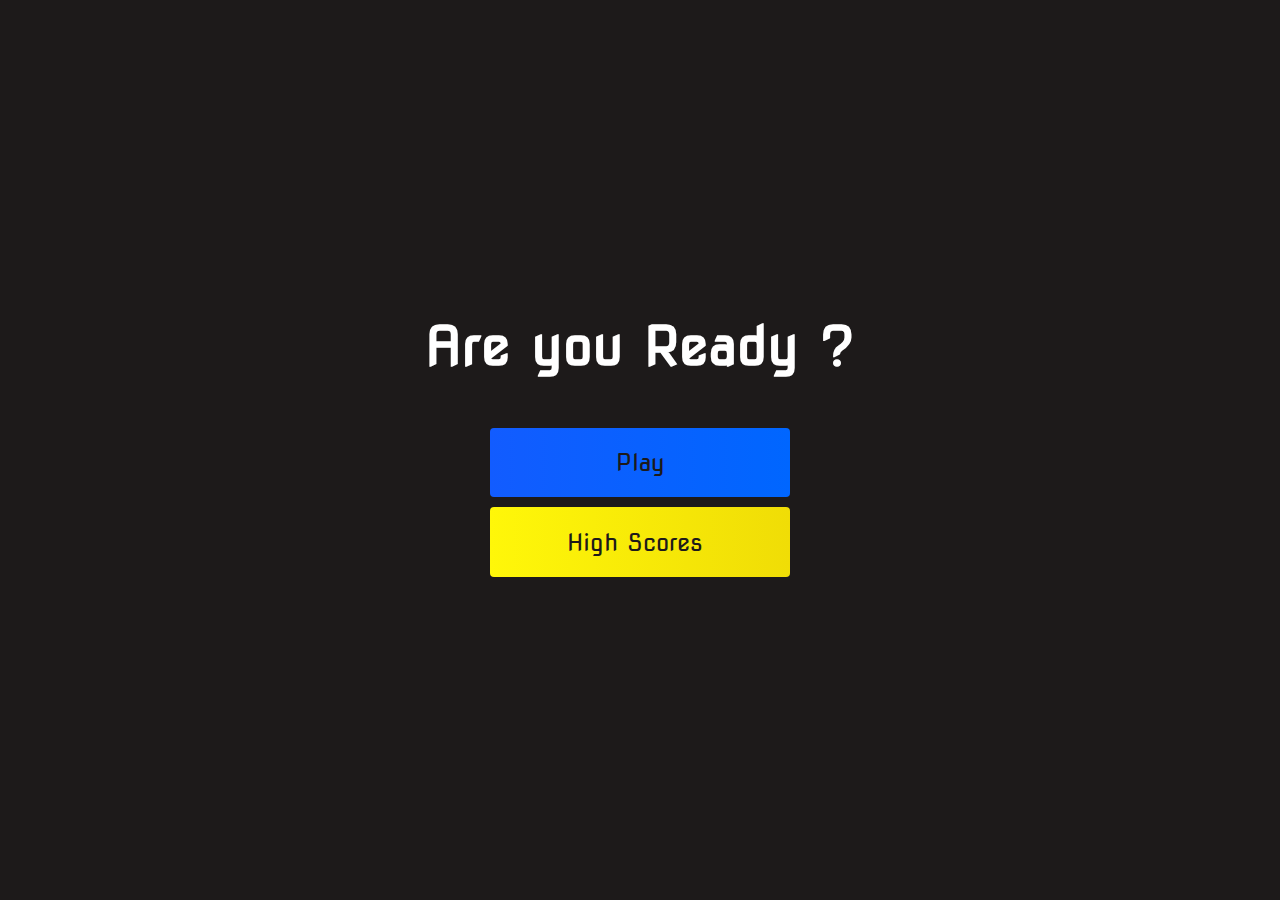
<file: index.html>
<!DOCTYPE html>
<html lang="en">
<head>
    <meta charset="UTF-8">
    <meta http-equiv="X-UA-Compatible" content="IE=edge">
    <meta name="viewport" content="width=device-width, initial-scale=1.0">
    <title>Quiz App</title>
    <link rel="stylesheet" href="css/style.css">
    <link rel="stylesheet" href="https://pro.fontawesome.com/releases/v5.10.0/css/all.css" integrity="sha384-AYmEC3Yw5cVb3ZcuHtOA93w35dYTsvhLPVnYs9eStHfGJvOvKxVfELGroGkvsg+p" crossorigin="anonymous"/>
</head>
<body>
    <div class="container">
        <div id="home" class="flex-column flex-center">
            <h1>Are you Ready ?</h1>
            <a href="game.html" class="btn">Play</a>
            <a href="highscores.html" id="highscore-btn" class="btn">High Scores<i class="fas fa-crown"></i></a>
        </div>
    </div>
</body>
</html>
</file>
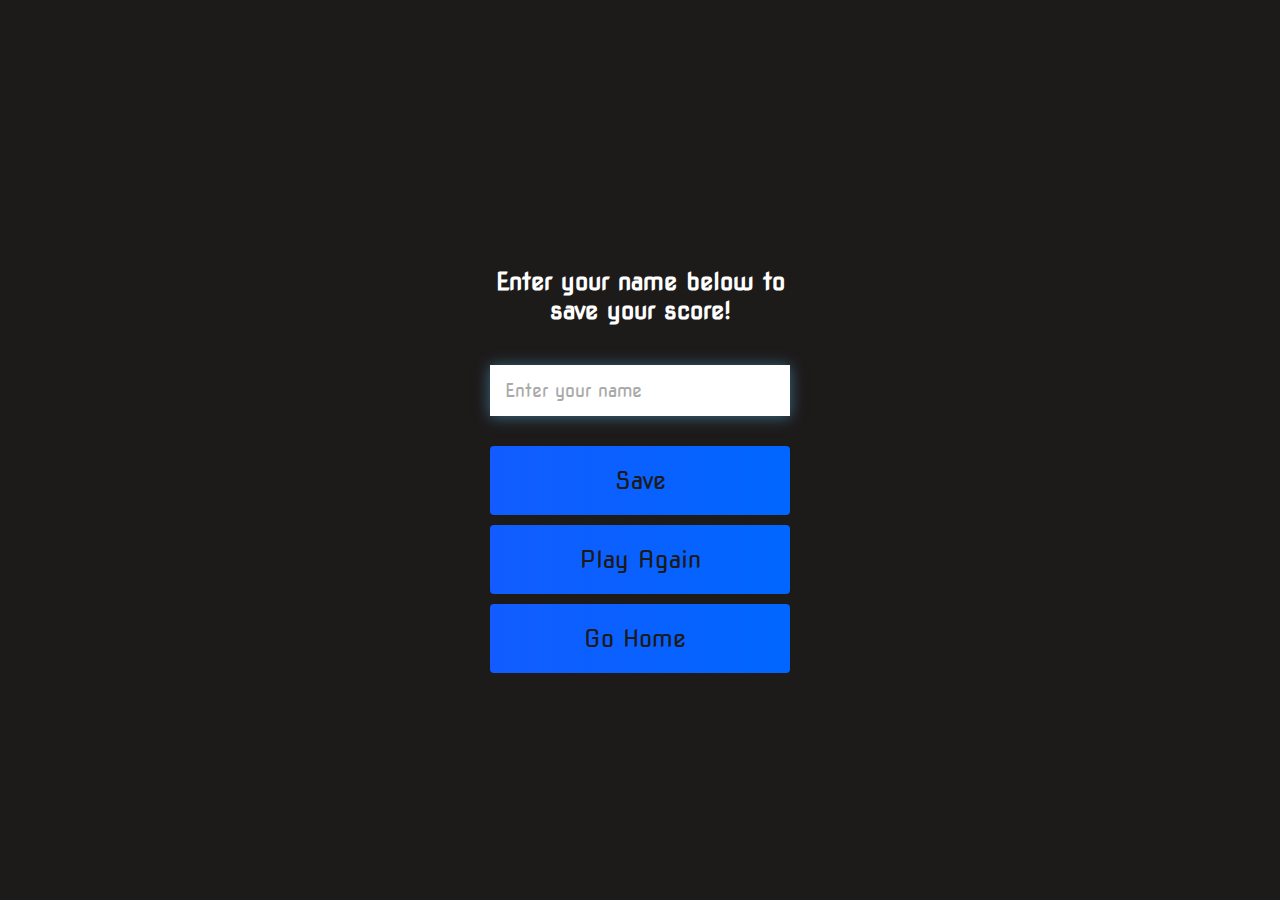
<file: end.html>
<!DOCTYPE html>
<html lang="en">
<head>
    <meta charset="UTF-8">
    <meta http-equiv="X-UA-Compatible" content="IE=edge">
    <meta name="viewport" content="width=device-width, initial-scale=1.0">
    <title>Quiz App</title>
    <link rel="stylesheet" href="css/style.css">
    <link rel="stylesheet" href="https://pro.fontawesome.com/releases/v5.10.0/css/all.css" integrity="sha384-AYmEC3Yw5cVb3ZcuHtOA93w35dYTsvhLPVnYs9eStHfGJvOvKxVfELGroGkvsg+p" crossorigin="anonymous"/>
</head>
<body>
    <div class="container">
        <div id="end" class="flex-center flex-column">
            <h1 id="finalScore">0</h1>
            <form class="end-form-container">
                <h2 id="end-text">Enter your name below to save your score!</h2>
                <input type="text" name="name" id="username" placeholder="Enter your name">
                <button class="btn" id="saveScoreBtn" type="submit" onclick="saveHighScore(event)" disabled>Save</button>
            </form>
            <a href="game.html" class="btn">Play Again</a>
            <a href="index.html" class="btn">Go Home <i class="fas fa-home"></i></a>
        </div>
    </div>
    <script src="js/end.js"></script>
</body>
</html>
</file>
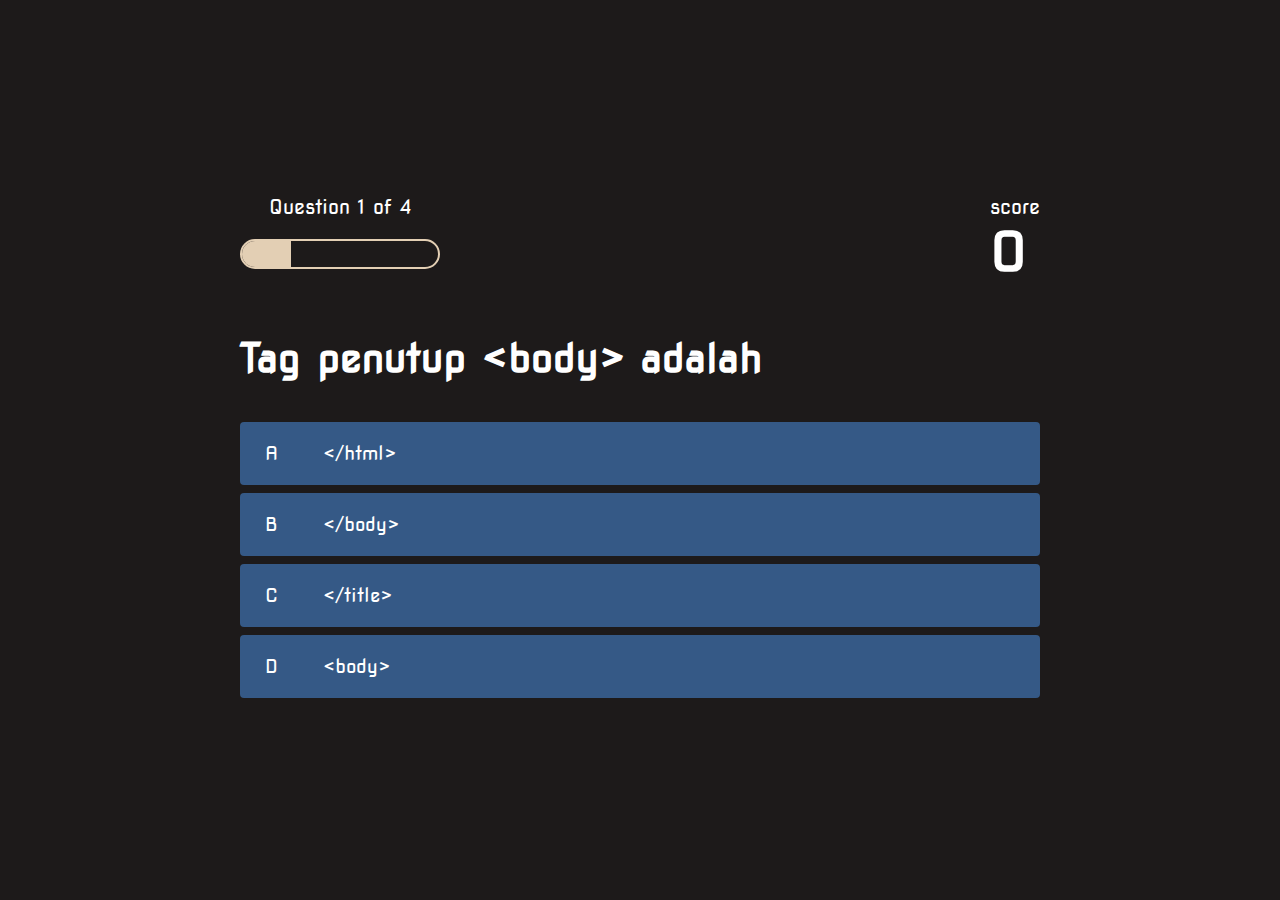
<file: game.html>
<!DOCTYPE html>
<html lang="en">
<head>
    <meta charset="UTF-8">
    <meta http-equiv="X-UA-Compatible" content="IE=edge">
    <meta name="viewport" content="width=device-width, initial-scale=1.0">
    <title>Quiz Page</title>
    <link rel="stylesheet" href="css/style.css">
    <link rel="stylesheet" href="css/game.css">
</head>
<body>
    <div class="container">
        <div id="game" class="justify-center flex-column">
            <div id="hud">
                <div class="hud-item">
                    <p id="progressText" class="hud-prefix">
                        Question
                    </p>
                    <div id="progressBar">
                        <div id="progressBarFull"></div>
                    </div>
                </div>
                <div class="hud-item">
                    <p class="hud-prefix">
                        score
                    </p>
                    <h1 class="hud-main-text" id="scoreText">
                        0
                    </h1>
                </div>
            </div>
            <h1 id="question">What is the answer to this question</h1>
            <div class="choice-container">
                <p class="choice-prefix">A</p>
                <p class="choice-text" data-number="1">Choice</p>
            </div>
            <div class="choice-container">
                <p class="choice-prefix">B</p>
                <p class="choice-text" data-number="2">Choice 2</p>
            </div>
            <div class="choice-container">
                <p class="choice-prefix">C</p>
                <p class="choice-text" data-number="3">Choice 3</p>
            </div>
            <div class="choice-container">
                <p class="choice-prefix">D</p>
                <p class="choice-text" data-number="4">Choice 4</p>
            </div>
        </div>
    </div>

    <script src="js/game.js"></script>
</body>
</html>
</file>
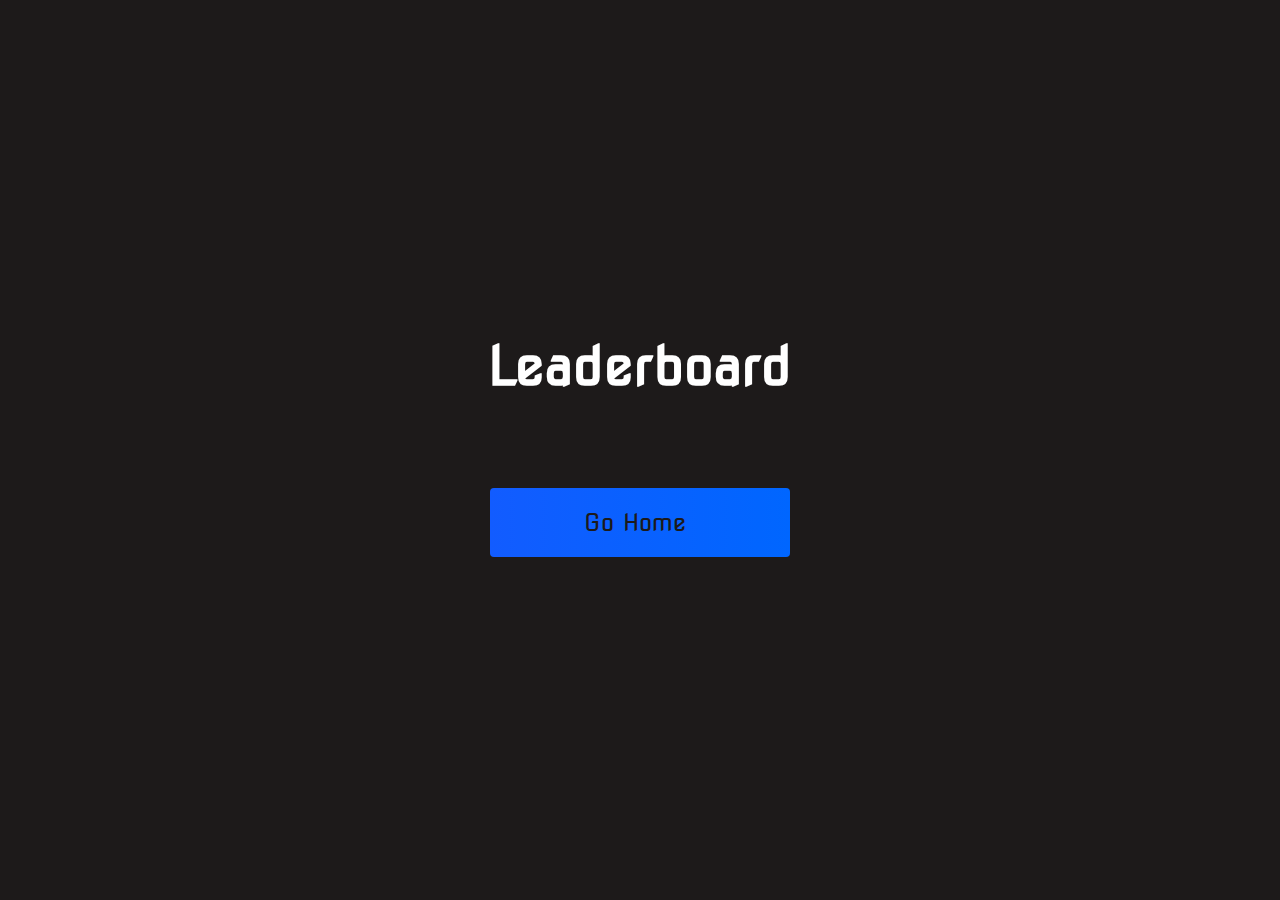
<file: highscores.html>
<!DOCTYPE html>
<html lang="en">
<head>
    <meta charset="UTF-8">
    <meta http-equiv="X-UA-Compatible" content="IE=edge">
    <meta name="viewport" content="width=device-width, initial-scale=1.0">
    <title>Quiz App</title>
    <link rel="stylesheet" href="css/style.css">
    <link rel="stylesheet" href="css/highscores.css">
    <link rel="stylesheet" href="https://pro.fontawesome.com/releases/v5.10.0/css/all.css" integrity="sha384-AYmEC3Yw5cVb3ZcuHtOA93w35dYTsvhLPVnYs9eStHfGJvOvKxVfELGroGkvsg+p" crossorigin="anonymous"/>

</head>
<body>
    <div class="container">
        <div id="highScores" class="flex-center flex-column">
            <h1 id="finalScore">Leaderboard</h1>
            <ul id="highScoresList"></ul>
            <a href="index.html" class="btn">Go Home <i class="fas fa-home"></i></a>
        </div>
    </div>
    <script src="js/highscores.js"></script>
</body>
</html>
</file>
<file: css/style.css>
@import url('https://fonts.googleapis.com/css2?family=Nova+Square&display=swap');

:root {
    background-color: rgb(29, 26, 26);
}

* {
    box-sizing: border-box;
    margin: 0;
    padding: 0;
    font-size: 62.5%;
    font-family: 'Nova Square', cursive;
}

h1{
    font-size: 5.4rem;
    color: #fff;
    margin-bottom: 5rem;
}

h2{
    font-size: 4.2rem;
    margin-bottom: 4rem;
}

.container{
    width: 100vw;
    height: 100vh;
    display: flex;
    justify-content: center;
    align-items: center;
    max-width: 80rem;
    margin: 0 auto;
    padding: 2rem;
}

.flex-column{
    display: flex;
    flex-direction: column;
}

.flex-center{
    justify-content: center;
    align-items: center;
}

.justify-center {
    justify-content: center;
}

.text-center {
    text-align: center;
}

.hidden {
    display: none;
}

.btn {
    font-size: 2.4rem;
    padding: 2rem 0;
    width: 30rem;
    text-align: center;
    margin-bottom: 1rem;
    text-decoration: none;
    color: rgb(29, 26, 26);
    background: linear-gradient(90deg, rgb(18, 92, 255) 0%, rgb(0,102, 255) 100%);
    border-radius: 4px;
}

.btn:hover {
    cursor: pointer;
    box-shadow: 0 0.4rem 1.4rem 0 rgba(8, 114, 244, 0.6);
    transition: transform 150ms;
    transform: scale(1.03);
}

.btn[disabled]:hover{
    cursor: not-allowed;
    box-shadow: none;
    transform: none;
}

#highscore-btn{
    background: linear-gradient(90deg, rgb(255, 247, 9) 0%, rgb(240, 221, 6) 100%);
}

#highscore-btn:hover{
    box-shadow: 0 0.4rem 1.4rem 0 rgba(255, 255, 0, 0.5);
}

.fa-crown{
    font-size: 2.5rem;
    margin-left: 1rem;
}

/* end page CSS */
.end-form-container{
    width: 100%;
    display: flex;
    flex-direction: column;
    align-items: center;
    max-width: 30rem;
}

input{
    margin-bottom: 1rem;
    width: 20rem;
    padding: 1.5rem;
    font-size: 1.8rem;
    border: none;
    box-shadow: 0 0.1rem 1.4rem 0 rgba(86, 185, 235, 0.5);
}

input::placeholder{
    color: #aaa;
}

#username{
    margin-bottom: 3rem;
    width: 100%;
    outline: none;
}

#end-text {
    font-size: 2.4rem;
    color: #fff;
    text-align: center;
}

#saveScoreBtn{
    border: none;
}

.fa-home {
    margin-left: 1rem;
    font-size: 2rem;
    color: rgb(29, 26, 26);
}
</file>
<file: css/game.css>
body{
    color: #fff;
}
#question{
    font-size: 4rem;
    margin-bottom: 4rem;
}
.choice-container{
    display: flex;
    margin-bottom: 0.8rem;
    width: 100%;
    border-radius: 4px;
    background: #355986;
    font-size: 3rem;
    min-width: 80rem;
}
.choice-container:hover{
    cursor: pointer;
    box-shadow: 0 0.4rem 1.4rem 0 rgba(42, 70, 106, 0.6);
    transform: scale(1.02);
    transition: transform 100ms;
}
.choice-prefix{
    padding: 2rem 2.5rem;
    color: white;
}
.choice-text{
    padding: 2rem;
    width: 100%;
}
.correct{
    background: linear-gradient(32deg, #66B266 0%,#66B266 100%);
}
.incorrect{
    background: linear-gradient(32deg, #B03A48 0%, #B03A48 100%);
}

.bg-music{
    display: flex;
    justify-content: flex-end;
}
.music-btn{
    border: none;
    font-size: 1rem;
    padding: 0.5rem;
    width: 10rem;
    text-align: center;
    margin-bottom: 1rem;
    text-decoration: none;
    color: rgb(28, 26, 26);
    background: white;
    border-radius: 4px;
}
.music-btn:hover{
    cursor: pointer;
    box-shadow: 0 0.4rem 1.4rem 0 rgba(42, 70, 106, 0.6);
    transition: transform 150ms;
    transform: scale(1.03);
}
.play-music{
    margin-right: 0.5rem;
}
/*Heads up display*/
#hud{
    display: flex;
    justify-content: space-between;
}
.hud-prefix{
    text-align: center;
    font-size: 2rem;
}
.hud-maintext{
    text-align: center;
}
#progressBar{
    width: 20rem;
    height: 3rem;
    border: 0.2rem solid #E3CFB4;
    border-radius: 50px;
    margin-top: 2rem;
    overflow: hidden;
}
#progressBarFull{
    height: 100%;
    background:#E3CFB4;
    width: 0%;
}


@media screen and (max-width: 768px) {
    .choice-container{
        min-width: 40rem;
    }
}
</file>
<file: css/highscores.css>
body{
   color: #fff;
}

#highScoresList{
    list-style: none;
    margin-bottom: 4rem;
}

.high-score {
    font-size: 2.8rem;
    margin-bottom: 0.5rem;
}
</file>
